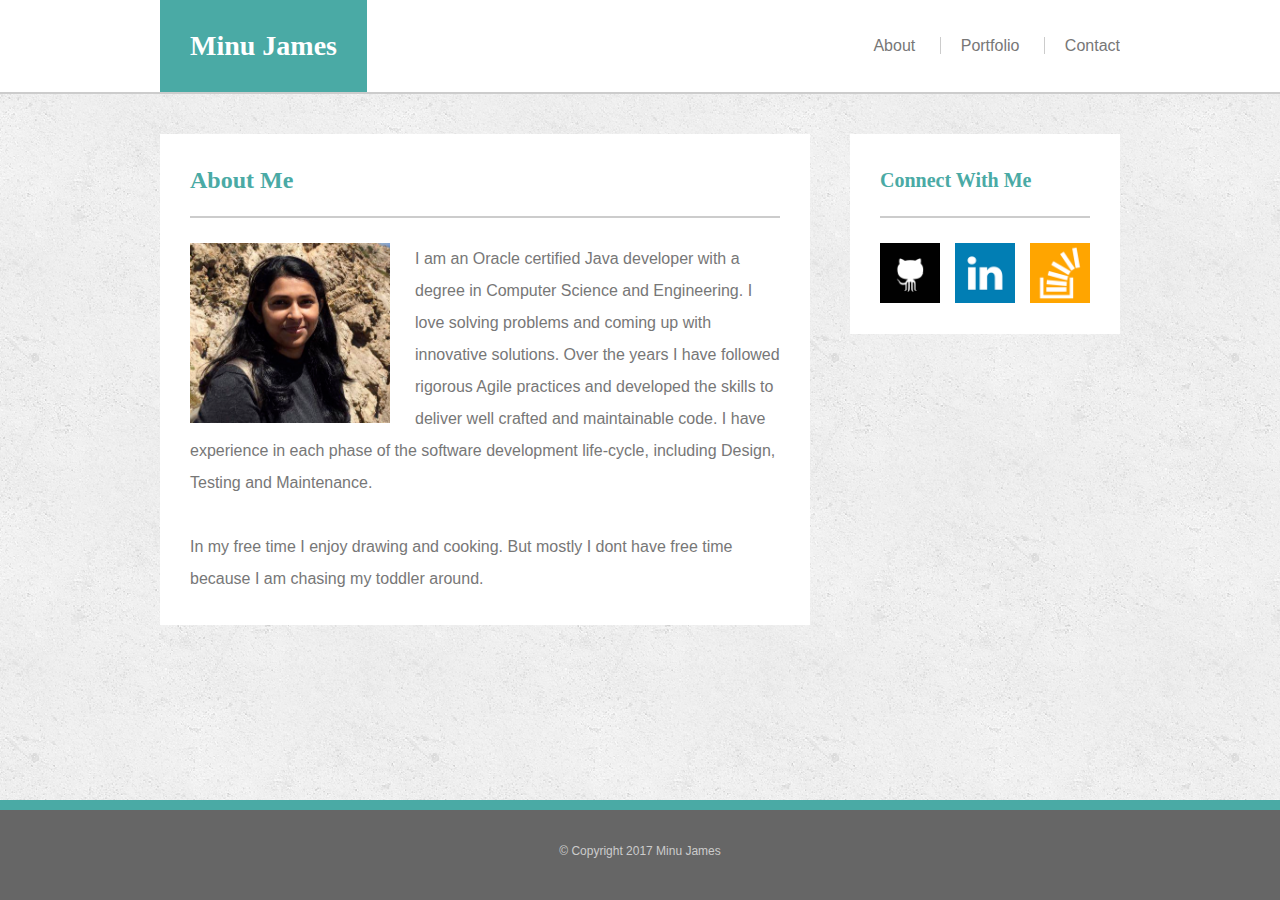
<file: index.html>
<!DOCTYPE html><html lang="en-us"><head>  <title>About Me</title>  <meta charset="utf-8">  <link rel="stylesheet" type="text/css" href="assets/css/reset.css">  <link rel="stylesheet" type="text/css" href="assets/css/style.css"></head><body>  <header>    <div id ="header-div">      <section id="name-section">        <h1>Minu James</h1>      </section>      <section id="link-section">        <span  class="vertical-division">          <a id="about-link" href="index.html">About</a>          </span>        <span  class="vertical-division">          <a id="portfolio-link" href="portfolio.html">Portfolio</a>        </span>        <span>          <a id="contact-link" href="contact.html">Contact</a>        </span>      </section>    </div>  </header>    <hr>  <div id="page-div">    <div id="content-section">      <section id="main-section">         <h2>About Me</h2>        <hr>        <section id="aboutme-content-div">          <img id="profile-img" src="assets/images/minu.png" alt="profile image">          <p>            I am an Oracle certified Java developer with a degree in Computer Science and Engineering. I love solving problems and coming up with innovative solutions. Over the years I have followed rigorous Agile practices and developed the skills to deliver well crafted and maintainable code. I have experience in each phase of the software development life-cycle, including Design, Testing and Maintenance.          </p>          <br>          <p>            In my free time I enjoy drawing and cooking. But mostly I dont have free time because I am chasing my toddler around.          </p>        </section>      </section>      <section id="side-section">        <h3>Connect With Me</h3>        <hr>        <section id="media-icons-section">          <a href="https://github.com/minujames/minujames.github.io" target="_blank">            <img id="git-icon" class="media-icons" src="assets/images/git.png" alt="git hub icon">          </a>          <a href="https://linkedin.com/in/minujames" target="_blank">            <img id="linkedin-icon" class="media-icons" src="assets/images/linkedin.png" alt="linkedin icon">          </a>          <a href="https://stackexchange.com/users/11662815/minu-james" target="_blank">            <img id="stackoverflow-icon" class="media-icons" src="assets/images/stackoverflow.png" alt="stackoverflow icon">          </a>        </section>      </section>    </div>  </div>  <footer class="clearfix">    <section id="footer-text">© Copyright 2017 Minu James</section>  </footer></body></html>
</file>
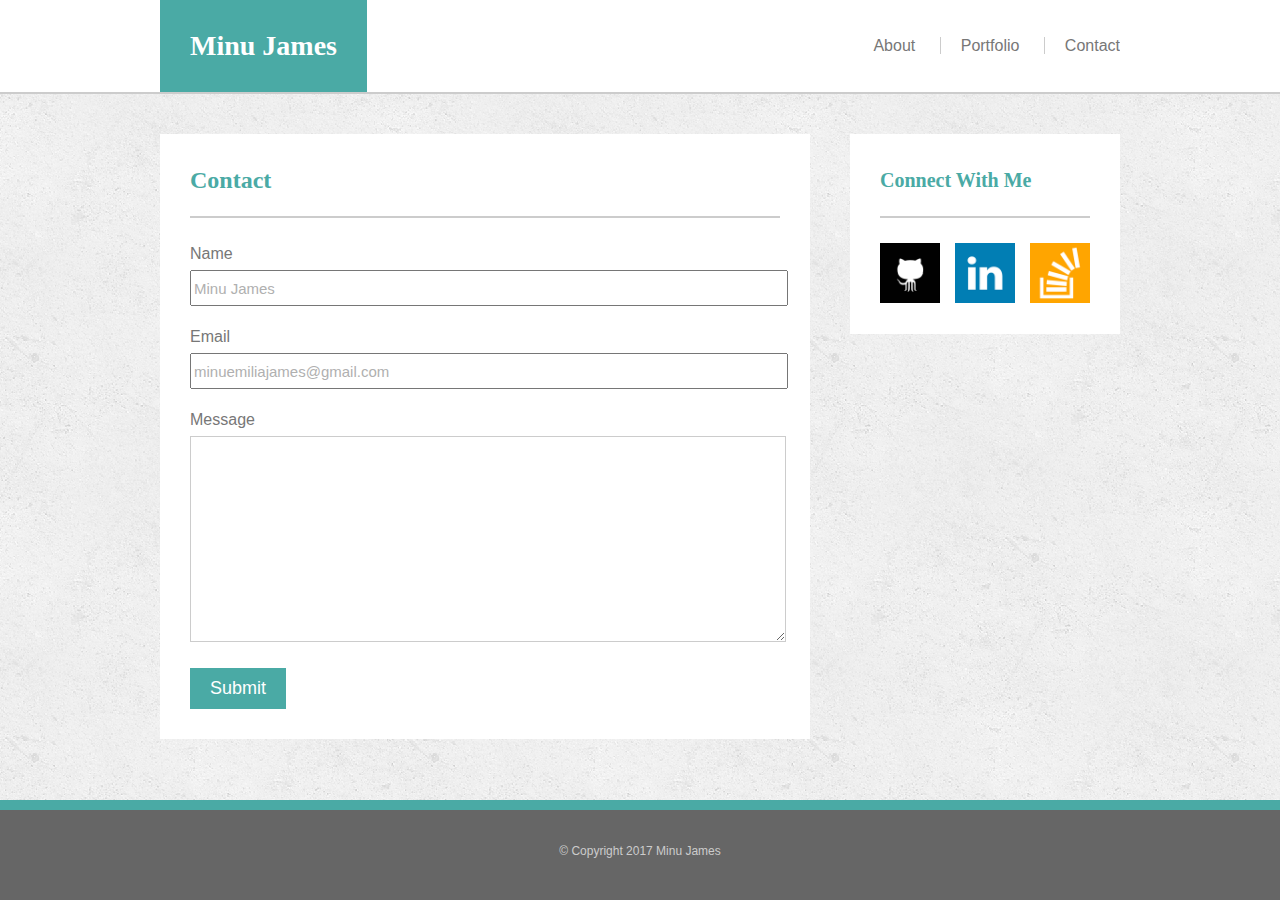
<file: contact.html>
<!DOCTYPE html>
<html lang="en-us">
<head>
  <title>Contact Me</title>
  <meta charset="utf-8">
  <link rel="stylesheet" type="text/css" href="assets/css/reset.css">
  <link rel="stylesheet" type="text/css" href="assets/css/style.css">
</head>

<body>
  <header>
    <div id ="header-div">
      <section id="name-section">
        <h1>Minu James</h1>
      </section>

      <section id="link-section">
        <span  class="vertical-division">
          <a id="about-link" href="index.html">About</a>  
        </span>
        <span  class="vertical-division">
          <a id="portfolio-link" href="portfolio.html">Portfolio</a>
        </span>
        <span>
          <a id="contact-link" href="contact.html">Contact</a>
        </span>
      </section>
    </div>
  </header>

  <hr>

  <div id="page-div">
    <div id="content-section">
      <section id="main-section"> 
        <h2>Contact</h2>
        <hr>

        <section id="contact-div">
          Name
          <input type="text" name="name" value="Minu James">
          Email
          <input type="text" name="email" value="minuemiliajames@gmail.com">
          Message
          <textarea name="message"></textarea>
          <input type="submit" value="Submit">
        </section>
      </section>

      <section id="side-section">
        <h3>Connect With Me</h3>
        <hr>

        <section id="media-icons-section">
          <a href="https://github.com/minujames/minujames.github.io" target="_blank">
            <img id="git-icon" class="media-icons" src="assets/images/git.png" alt="git hub icon">
          </a>
          <a href="https://linkedin.com/in/minujames" target="_blank">
            <img id="linkedin-icon" class="media-icons" src="assets/images/linkedin.png" alt="linkedin icon">
          </a>
          <a href="https://stackexchange.com/users/11662815/minu-james" target="_blank">
            <img id="stackoverflow-icon" class="media-icons" src="assets/images/stackoverflow.png" alt="stackoverflow icon">
          </a>
        </section>
      </section>
    </div>
  </div>

  <footer>
    <section id="footer-text">© Copyright 2017 Minu James</section>
  </footer>
</body>
</html>
</file>
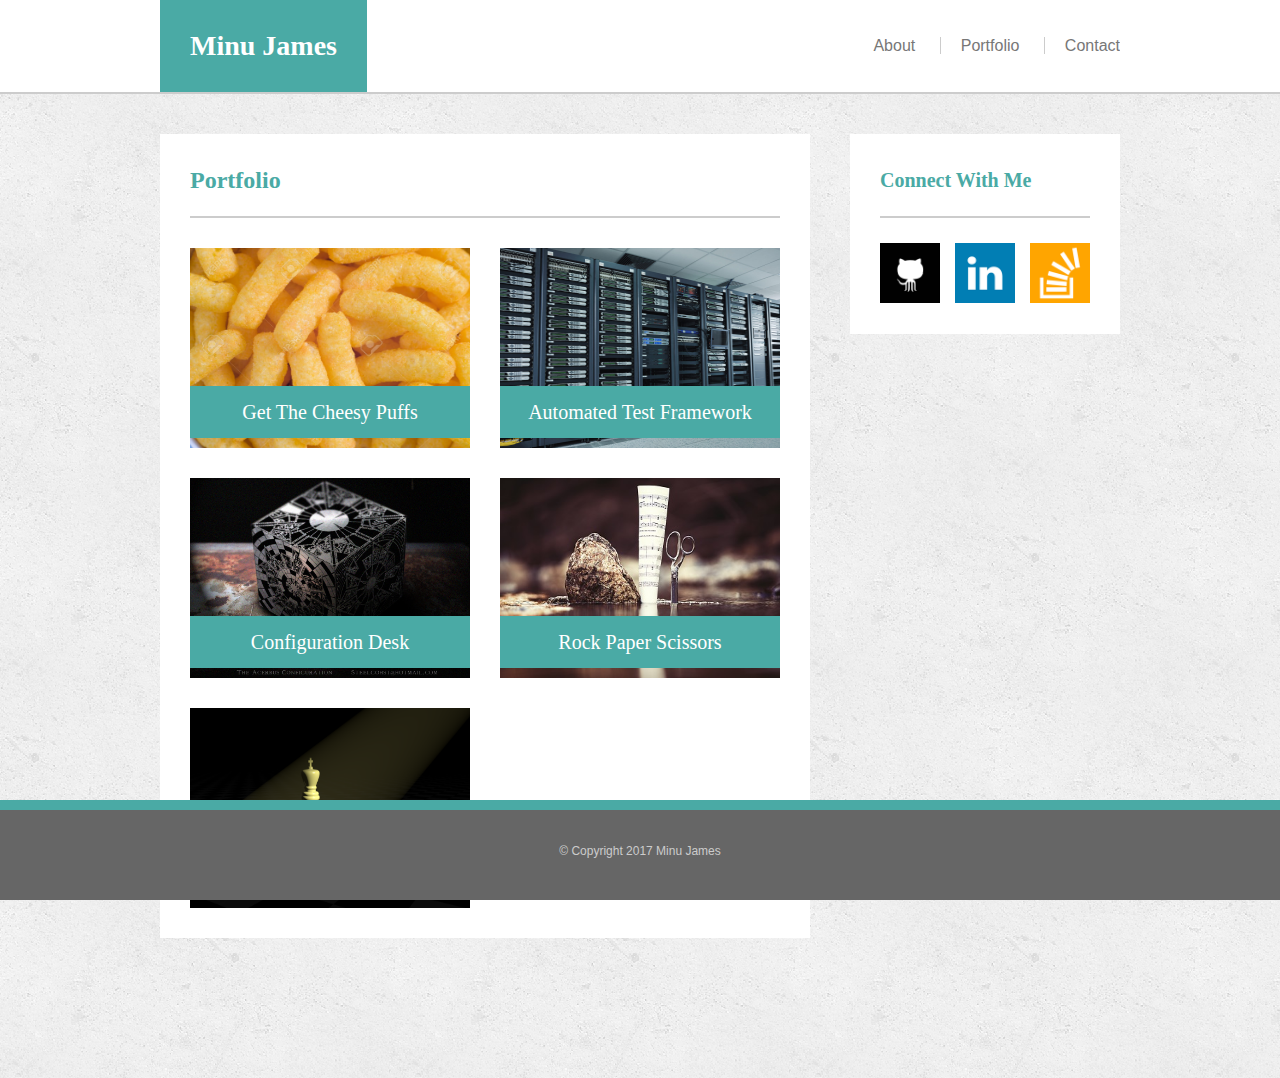
<file: portfolio.html>
<!DOCTYPE html>
<html lang="en-us">
<head>
  <title>Portfolio</title>
  <meta charset="utf-8">
  <link rel="stylesheet" type="text/css" href="assets/css/reset.css">
  <link rel="stylesheet" type="text/css" href="assets/css/style.css">
</head>

<body>
  <header>
    <div id ="header-div">
      <section id="name-section">
        <h1>Minu James</h1>
      </section>

      <section id="link-section">
        <span  class="vertical-division">
          <a id="about-link" href="index.html">About</a>  
        </span>
        <span  class="vertical-division">
          <a id="portfolio-link" href="portfolio.html">Portfolio</a>
        </span>
        <span>
          <a id="contact-link" href="contact.html">Contact</a>
        </span>
      </section>
    </div>
  </header>
  
  <hr>

  <div id="page-div">
    <div id="content-section" class="clearfix">
      <section id="main-section"> 
        <h2>Portfolio</h2>
        <hr>
        
        <section id="portfolio-gallery">
          <div class="project project-left">
            <a href="https://scratch.mit.edu/projects/172962299/" target="_blank">
              <img class="project-image" src="assets/images/cheesypuffs.png" alt="project image">
            </a>
            <section class="project-name">
              Get The Cheesy Puffs
            </section>
          </div>

          <div class="project project-right">
            <a href="https://github.com/minujames/minujames.github.io" target="_blank">
              <img class="project-image" src="assets/images/universalrack.png" alt="project image">
            </a>
            <section class="project-name">
              Automated Test Framework
            </section>
          </div>

          <div class="project project-left">
            <a href="https://github.com/minujames/minujames.github.io" target="_blank">
              <img class="project-image" src="assets/images/configurationdesk.png" alt="project image">
            </a>
            <section class="project-name">
              Configuration Desk
            </section>
          </div>

          <div class="project project-right">
            <a href="https://github.com/minujames/minujames.github.io" target="_blank">
              <img class="project-image" src="assets/images/rockpaper.png" alt="project image">
            </a>
            <section class="project-name">
              Rock Paper Scissors
            </section>
          </div>

          <div class="project project-left">
            <a href="https://github.com/minujames/minujames.github.io" target="_blank">
              <img class="project-image" src="assets/images/chess.png" alt="project image">
            </a>
            <section class="project-name">
              Chess
            </section>
          </div>
        </section>
      </section>

      <section id="side-section">
        <h3>Connect With Me</h3>
        <hr>
        <section id="media-icons-section">
          <a href="https://github.com/minujames/minujames.github.io" target="_blank">
            <img id="git-icon" class="media-icons" src="assets/images/git.png" alt="git hub icon">
          </a>
          <a href="https://linkedin.com/in/minujames" target="_blank">
            <img id="linkedin-icon" class="media-icons" src="assets/images/linkedin.png" alt="linkedin icon">
          </a>
          <a href="https://stackexchange.com/users/11662815/minu-james" target="_blank">
            <img id="stackoverflow-icon" class="media-icons" src="assets/images/stackoverflow.png" alt="stackoverflow icon">
          </a>
        </section>
      </section>
    </div>
  </div>

  <footer>
    <section id="footer-text">© Copyright 2017 Minu James</section>
  </footer>
</body>
</html>
</file>
<file: assets/css/style.css>
body{
  font:16px Arial, 'Helvetica Neue', Helvetica, sans-serif;
  line-height: 32px;
  color: #777777;
  background-image: url(../images/background.png);
}

header{
  background-color: #ffffff;
  width: 100%;
  overflow: auto;
}

#header-div{
  width: 960px;
  margin: 0 auto;
  overflow: auto;
}

#name-section{
  float: left;
  background-color: #4aaaa5;
}

h1{
  color: #ffffff;
  padding: 30px;
  font-size: 28px;
  font-weight: bold;
  background-color: #4aaaa5;
}

#link-section{
  float:right;
  padding: 30px 0;
}

#profile-img{
  float:left;
  padding: 0 25px 0 0;
  width: 200px;
  height: 180px;
}

#page-div{  
  width: 100%;
  padding-bottom: 100px;
}

#content-section{
  margin: 0 auto;
  width: 960px;
}

#main-section{
  padding: 30px 30px;
  margin: 40px auto;
  float: left;
  width: 590px;
  height: 100%;
  background-color: #ffffff;
}

#aboutme-content-div{
  margin: 25px 0 0 0;
}

#side-section{
  float: right;
  padding: 30px 30px;
  width: 210px;
  height: 140px;
  margin: 40px 0px 0px 40px;
  background-color: #ffffff;
}

#media-icons-section{
  margin: 25px 0;
}

a{
  color: #777777;
  text-decoration: none;
}

a:hover{ 
  color: #4aaaa5;
}

#about-link{
  margin: 0px 20px 0px 0px;
}

#portfolio-link{
  margin: 0px 20px 0px 20px;
}

#contact-link{
  margin: 0px 0px 0px 20px;
}

.vertical-division{
  border-style: solid;
  border-width: 0 1px 0px 0px;
  border-color: #cccccc;
  color: #cccccc;
}

h1, h2, h3, h4, h5, h6{
  font-family: Georgia, Times, 'Times New Roman', serif;
}

h2, h3{
  color: #4aaaa5;
  font-weight: bold;
}

h2{
  font-size: 24px;
  margin: 0 0 20px 0;
}

h3{
  font-size: 20px;
  margin: 0 0 20px 0;
}

hr{
  margin: 0;
  border: 1px solid #cccccc;
}

.media-icons{
  width: 60px;
  height: 60px;
  float: left;
}

#git-icon, #linkedin-icon{
  padding-right: 15px;
}

footer{
  display: block;
  width: 100%;
  height: 90px;
  background-color: #666666;
  color: #cccccc;
  text-align: center;
  clear: both;
  font-size: 12px;
  border-style: solid;
  border-width: 10px 0px 0px 0px;
  border-color: #4aaaa5;
  position: fixed;
  bottom: 0;
}

#footer-text{
  margin: 25px 0;
  position: relative;
}

.project{
  width: 280px;
  height: 200px;
  margin-top: 30px;
  position: relative;
}

.project-left{
  float: left;
}

.project-right{
  float: right;
}

.project-name{
  padding: 10px 0;
  background-color: #4aaaa5;
  color: #ffffff;
  font-size: 20px;
  font-family: Georgia, Times, 'Times New Roman', serif;
  text-align: center;
  position: absolute;
  bottom: 10px;
  width: 100%;
  pointer-events: none;
}

.project-image{
  width: 280px;
  height: 200px;
}

#contact-div{
  margin-top: 20px;
}

input[type=text]
{
  width: 100%;
  height: 30px;
  margin-bottom: 15px;
  color: #b0b0b0;
  font-size: 15px;
  border-style: solid 2px;
}

input[type=submit]
{
  padding:10px 20px; 
  border:0 none;
  cursor:pointer;
  background-color: #4aaaa5;
  font-size: 18px; 
  color: #ffffff;
}

textarea{
  height: 200px;
  width: 100%;
  border:solid 1px #cccccc;
  margin-bottom: 15px;
  font-size: 15px;
  color: #b0b0b0;
}

.clearfix::after{
  content: "";
  display: block;
  clear:both;
}
</file>
